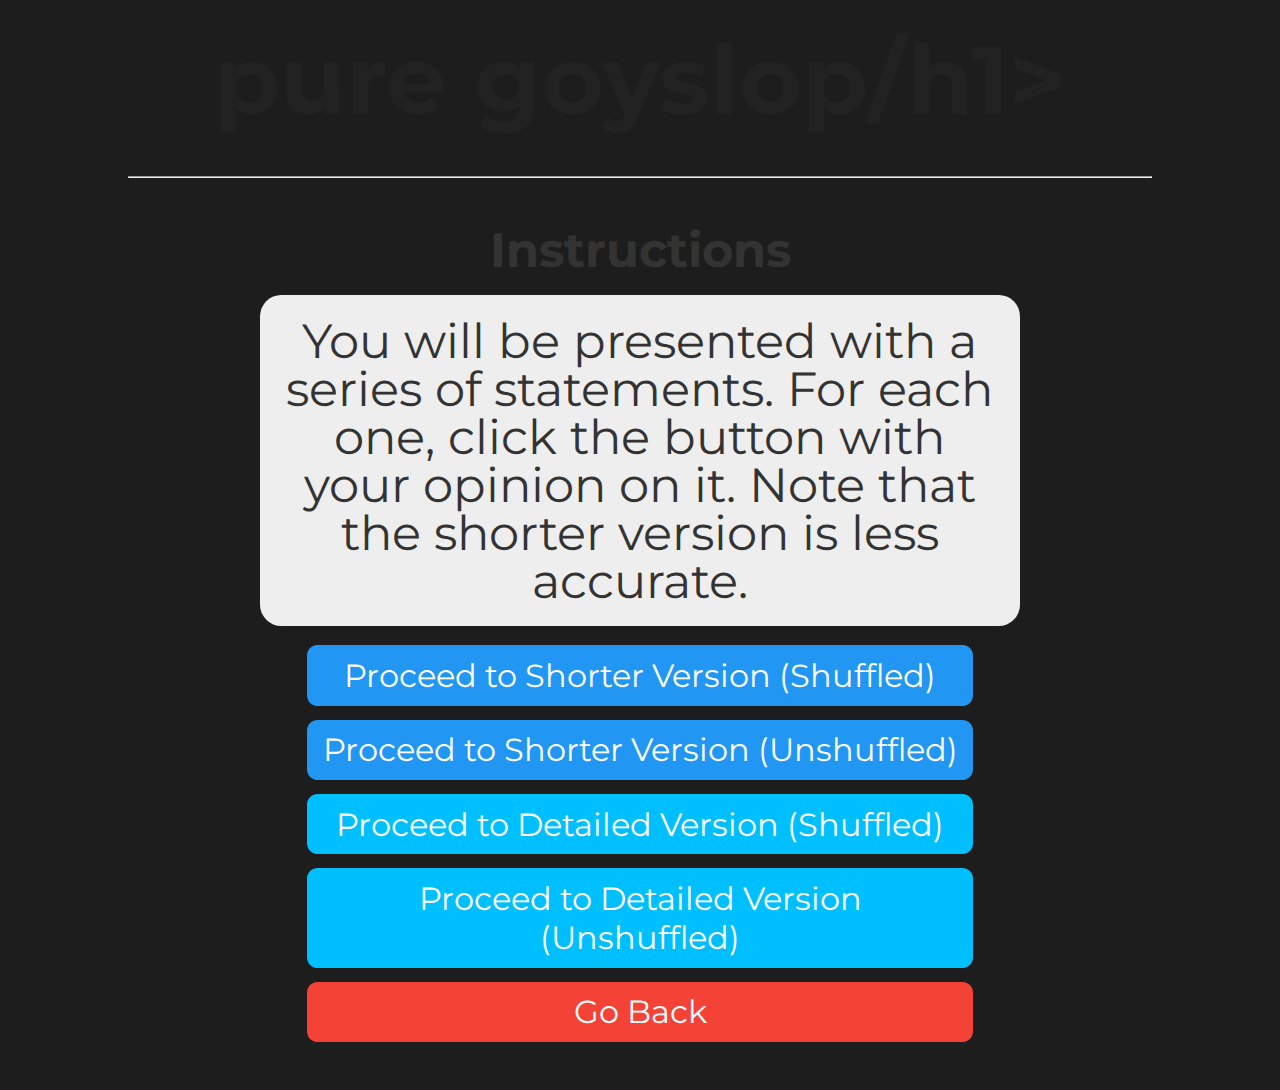
<file: instructions.html>
<head>
    <link href="https://fonts.googleapis.com/css?family=Montserrat:300,400,700|Roboto:400,700" rel="stylesheet">
    <link href='style.css' rel='stylesheet' type='text/css'>
    <title>pure goyslopz</title>
    <link rel="icon" type="x-icon" href="icon.png">
    <link rel="shortcut icon" type="x-icon" href="icon.png">
<meta charset="utf-8">
    
<!-- Global site tag (gtag.js) - Google Analytics; No Personal Information Collected -->
<script async src="https://www.googletagmanager.com/gtag/js?id=UA-173028192-1"></script>
<script>
         window.dataLayer = window.dataLayer || [];
         function gtag(){dataLayer.push(arguments);}
         gtag('js', new Date());

         gtag('config', 'UA-173028192-1');
</script>
    
<script>
    (function(h,o,t,j,a,r){
        h.hj=h.hj||function(){(h.hj.q=h.hj.q||[]).push(arguments)};
        h._hjSettings={hjid:1941965,hjsv:6};
        a=o.getElementsByTagName('head')[0];
        r=o.createElement('script');r.async=1;
        r.src=t+h._hjSettings.hjid+j+h._hjSettings.hjsv;
        a.appendChild(r);
    })(window,document,'https://static.hotjar.com/c/hotjar-','.js?sv=');
</script>
    
</head>
<body>    
    <h1>pure goyslop/h1>
    <hr>
    <h2 style="text-align:center;">Instructions</h2>
    <p class="question">You will be presented with a series of statements. For each one, click the button with your opinion on it. Note that the shorter version is less accurate.</p>
    <button class="button" onclick="location.href='quiz.html?shuffle=true';" style="background-color: #2196f3;">Proceed to Shorter Version (Shuffled)</button> <br>
    <button class="button" onclick="location.href='quiz.html?shuffle=false';" style="background-color: #2196f3;">Proceed to Shorter Version (Unshuffled)</button> <br>
    <button class="button" onclick="location.href='quizlong.html?shuffle=true';" style="background-color: #00BFFF;">Proceed to Detailed Version (Shuffled)</button> <br>
    <button class="button" onclick="location.href='quizlong.html?shuffle=false';" style="background-color: #00BFFF;">Proceed to Detailed Version (Unshuffled)</button> <br>
    <button class="button" onclick="location.href='index.html';" style="background-color: #f44336;">Go Back</button> <br>
</body>
</file>
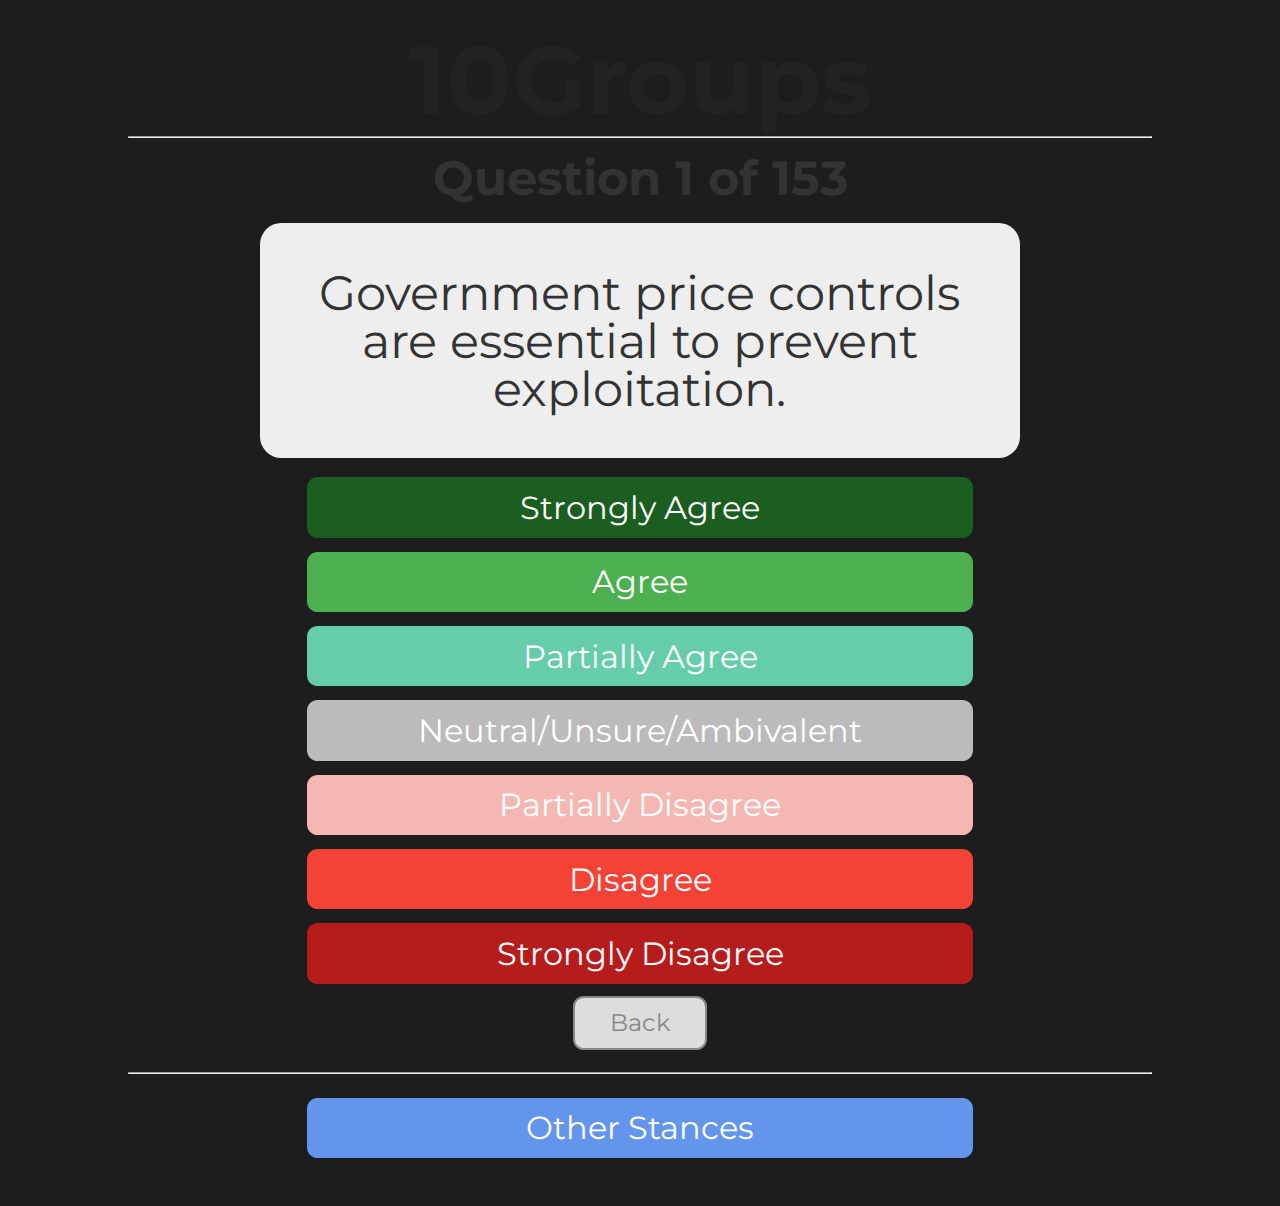
<file: quizlong.html>
<head>
<link href="https://fonts.googleapis.com/css?family=Montserrat:300,400,700|Roboto:400,700" rel="stylesheet">
<link href='style.css' rel='stylesheet' type='text/css'>
<title>pure goyslop</title>
<link rel="icon" type="x-icon" href="icon.png">
<link rel="shortcut icon" type="x-icon" href="icon.png">
<meta charset="utf-8">
    
    <!-- Global site tag (gtag.js) - Google Analytics; No Personal Information Collected -->
    <script async src="https://www.googletagmanager.com/gtag/js?id=UA-173028192-1"></script>
    <script>
         window.dataLayer = window.dataLayer || [];
         function gtag(){dataLayer.push(arguments);}
         gtag('js', new Date());

         gtag('config', 'UA-173028192-1');
    </script>
    
    <script>
    (function(h,o,t,j,a,r){
        h.hj=h.hj||function(){(h.hj.q=h.hj.q||[]).push(arguments)};
        h._hjSettings={hjid:1941965,hjsv:6};
        a=o.getElementsByTagName('head')[0];
        r=o.createElement('script');r.async=1;
        r.src=t+h._hjSettings.hjid+j+h._hjSettings.hjsv;
        a.appendChild(r);
    })(window,document,'https://static.hotjar.com/c/hotjar-','.js?sv=');
</script>
   
<script type="application/javascript" src="questionslong.js"></script>
<script src="https://ajax.googleapis.com/ajax/libs/jquery/3.5.1/jquery.min.js"></script>

</head>
<body>
<h1>10Groups</h1>
<hr>
<h2 style="text-align:center;" id="question-number">Loading...</h2>
<p class="question"><span id="question-text"></span></p>
<button class="button" onclick="next_question( 1.0)" style="background-color: #1b5e20;">Strongly Agree</button> <br>
<button class="button" onclick="next_question( 0.5)" style="background-color: #4caf50;">Agree</button> <br>
<button class="button" onclick="next_question( 0.3)" style="background-color: #66CDAA;">Partially Agree</button> <br>
<button class="button" onclick="next_question( 0.0)" style="background-color: #bbbbbb;">Neutral/Unsure/Ambivalent</button> <br>
<button class="button" onclick="next_question(-0.3)" style="background-color: #F5B7B1;">Partially Disagree</button> <br>
<button class="button" onclick="next_question(-0.5)" style="background-color: #f44336;">Disagree</button> <br>
<button class="button" onclick="next_question(-1.0)" style="background-color: #b71c1c;">Strongly Disagree</button> <br>
<button class="small_button" onclick="prev_question()" id="back_button">Back</button>
<button class="small_button_off" id="back_button_off">Back</button><br>
    
<hr>
<br>
<button class="button" onclick=" window.open('https://forms.gle/kAU5qgFvLfXDP4NF6', '_blank'); return false;" style="background-color: #6495ED;">Other Stances</button> <br>


<!-- JavaScript for the test itself -->
<script>

    // variables
    var answers = new Object();     // Store user's answers
    var qn = 0; // Current question order


    // Populate questionsObject

    var questionsObject = new Object();     // Question objects with ID keys
    questions.forEach(populateQO);

    function populateQO(value) {
      questionsObject[value['id']] = value
    }


    // Populate & shuffle questionsOrder

    var questionsOrder = Object.keys(questionsObject); //Array of shuffled question IDs

    const urlParams = new URLSearchParams(window.location.search);
    if (urlParams.get("shuffle") == "true") {
        shuffleArray(questionsOrder);
    }

    function shuffleArray(array) {
      for (let i = array.length - 1; i > 0; i--) {
        const j = Math.floor(Math.random() * (i + 1));
        [array[i], array[j]] = [array[j], array[i]];
      }
    }

    // Question initialization

    init_question();

    function init_question() {
        $("#question-text").html(questionsObject[questionsOrder[qn]].question);
        $("#question-number").html("Question "+(qn + 1)+" of "+(questionsOrder.length));



        if (jQuery.isEmptyObject(answers)) {
            $('#back_button').hide()
            $('#back_button_off').show()
        } else {
            $('#back_button').show()
            $('#back_button_off').hide()
        }
    }


    // Next question

    function next_question(answer) {
        if (qn === questionsOrder.length) {
            return;
        }

        answers[questionsOrder[qn]] = answer;
        qn++;

        if (qn < questionsOrder.length) {
            init_question();
        } else {
            results();
        }
    }


    // Previous question

    function prev_question() {
        if (jQuery.isEmptyObject(answers)) {
            $('#back_button').hide()
            $('#back_button_off').show()
            return;
        }
        qn--;

        delete answers[questionsOrder[qn]];

        init_question();
    }


    // RESULTS

    function results() {

        window.sessionStorage.answers = JSON.stringify(answers);


        // Calculate final results
        pct = percentageCalculation();
        window.sessionStorage.percentages = JSON.stringify(pct);

        // prepare arguments
        var args = '?';
        for (const i in Object.keys(pct)) {
            effectName = Object.keys(pct)[i]
            args += `${effectName}=${pct[effectName]}`

            var cycle = parseInt(i)
            if (cycle+1 !== Object.keys(pct).length) {
                args += '&'
            }
        }
        //return;
        location.href = `results.html` + args

    }


    // Calculate percentage

    function percentageCalculation() {
        // calc max
        var max = new Object(); // Max possible scores
        var score = new Object(); // User scores
        var pct = new Object(); // Percentages/Score

        // prepare
        for (const id in answers) {
            for (const effectName in questionsObject[id].effects) {
                max[effectName] = 0
                score[effectName] = 0
            }
        }

        // get max & scores
        for (const id in answers) {
            // dismiss "don't know"
            if (answers[id] !== null) {
                for (const effectName in questionsObject[id].effects) {
                    max[effectName] += Math.abs(questionsObject[id].effects[effectName]);
                    score[effectName] += answers[id]*questionsObject[id].effects[effectName];
                }
            }
        }

        // calc score

        for (const i in Object.keys(max)) {
            effectName = Object.keys(max)[i]

            if (max[effectName] > 0) {
                pct[effectName] = (Math.round((score[effectName]*10/max[effectName]) * 100) / 100).toFixed(2);
            } else {
                pct[effectName] = 0
            }
        }

        return pct;
    }
    

</script>
</body>
</file>
<file: style.css>
html {
    background-color: #1D1D1D;
    padding: 0px;
}
body {
    width: 80%;
    min-height: calc(100vh - 4em);
    margin: 0 auto;
    padding: 2em;
    background-color: #1D1D1D;
    border-color: #1D1D1D;
    border-left-style: solid;
    border-right-style: solid;
    border-width: 20px;
}
p {
    color: #444444;
    font-family: 'Roboto', sans-serif;
    font-size: 16pt;
    line-height: 1;
    margin: 4pt;
}
li {
    color: #444444;
    font-family: 'Roboto', sans-serif;
    font-size: 16pt;
    line-height: 1;
    margin: 4pt;
}
p.value-description {
    text-indent: -16pt;
    margin-left: 20pt;
}
label {
    color: #444444;
    font-family: 'Roboto', sans-serif;
    font-size: 18px;
    line-height: 1;
    font-weight: bold;
    margin: 4pt;
    width: 15%;
}
a {
    color: #2222DD;
}
a:hover{
    color: #22DDDD;
}
p.value-description {
    text-indent: -16pt;
    margin-left: 20pt;
}
p.question {
    margin: 16pt auto;
    color: #333333;
    font-family: 'Montserrat', sans-serif;
    font-weight: normal;
    width: 70%;
    min-width: 500pt;
    min-height: 144pt;
    background-color: #eeeeee;
    padding: 16pt;
    border-radius: 16pt;
    font-size: 36pt;
    display: flex;
    justify-content: center;
    align-items: center;
    text-align: center;

}
h1 {
    color: #222222;
    font-family: 'Montserrat', sans-serif;
    font-size: 72pt;
    text-align: center;
    line-height: 72pt;
    margin-top: 0pt;
    margin-bottom: 0pt;
}
h2 {
    color: #333333;
    font-family: 'Montserrat', sans-serif;
    font-size: 36pt;
    line-height: 36pt;
    margin-top: 12pt;
    margin-bottom: 0pt;
}
h3 {
    color: #333333;
    font-family: 'Montserrat', sans-serif;
    font-size: 18pt;
    line-height: 18pt;
    margin-top: 12pt;
    margin-bottom: 0pt;
}
li {
    font-size: 16pt;
    text-indent: 16pt;
}
a {
    font-family: inherit;
}
img.center {
    display: block;
    margin: 1em auto;
    width: 50%;
    min-width: 500pt;
}
img {
    display: block;
    margin: 1em auto;
    width: 50%;
    min-width: 500pt;
}
.center {
    margin: auto;
    width: 80%;
    min-width: 500pt;
    padding: 10px;
    text-align: center;
} 
.label-l {
    width: 12%;
    text-align: right;
    padding-right: 10px;
    display: inline-block;
    font-size: 14pt;
}
.label-r {
    width: 12%;
    text-align: left;
    padding-left: 10px;
    display: inline-block;
    font-size: 14pt;
}
.button {
    background-color: #2196f3;
    font-family: 'Montserrat', sans-serif;
    border: none;
    border-radius: 8pt;
    color: white;
    padding: 8pt;
    width: 50%;
    min-width: 500pt;
    text-align: center;
    text-decoration: none;
    display: block;
    font-size: 24pt;
    margin: -2px auto;
    cursor: pointer;
}
.buttongray {
    background-color: #A9A9A9;
    font-family: 'Montserrat', sans-serif;
    border: none;
    color: white;
    padding: 8pt;
    width: 50%;
    min-width: 500pt;
    text-align: center;
    text-decoration: none;
    display: block;
    font-size: 24pt;
    margin: -2px auto;
    cursor: pointer;
}
.small_button, .small_button_off {
    background-color: #333;
    font-family: 'Montserrat', sans-serif;
    border: none;
    border-radius: 8pt;
    color: white;
    padding: 8pt;
    width: 10%;
    min-width: 100pt;
    text-align: center;
    text-decoration: none;
    display: block;
    font-size: 18pt;
    margin: -2px auto;
    cursor: pointer;
}
.small_button_off {
    background-color: #ddd;
    color: #888;
    border: 2px solid #888;
    cursor: not-allowed;
    margin: -4px auto;
}
div.text-wrapper {
    font-family: 'Montserrat', sans-serif;
    font-size: 36pt;
    line-height: 36pt;
    color: #222222;
    display: inline-block;
}
span.weight-300 {
    font-weight: 300;
}
#canvas {
    border-color: #444444;
    border-style: solid;
    border-width: 2px;
    border-radius: 8pt;
    display: block;
    margin: 8pt;
    margin-left: auto;
    margin-right: auto;
    min-width: 500px;
    max-width: 80%;
}
#heatmap {
    border-color: #444444;
    border-style: solid;
    border-width: 2px;
    border-radius: 8pt;
    display: block;
    margin: 8pt;
    margin-left: auto;
    margin-right: auto;
    min-width: 500px;
    max-width: 50%;
}
#customcompass {
    border-color: #444444;
    border-style: solid;
    border-width: 2px;
    border-radius: 8pt;
    display: block;
    margin: 8pt;
    margin-left: auto;
    margin-right: auto;
    min-width: 500px;
    max-width: 50%;
}
</file>
